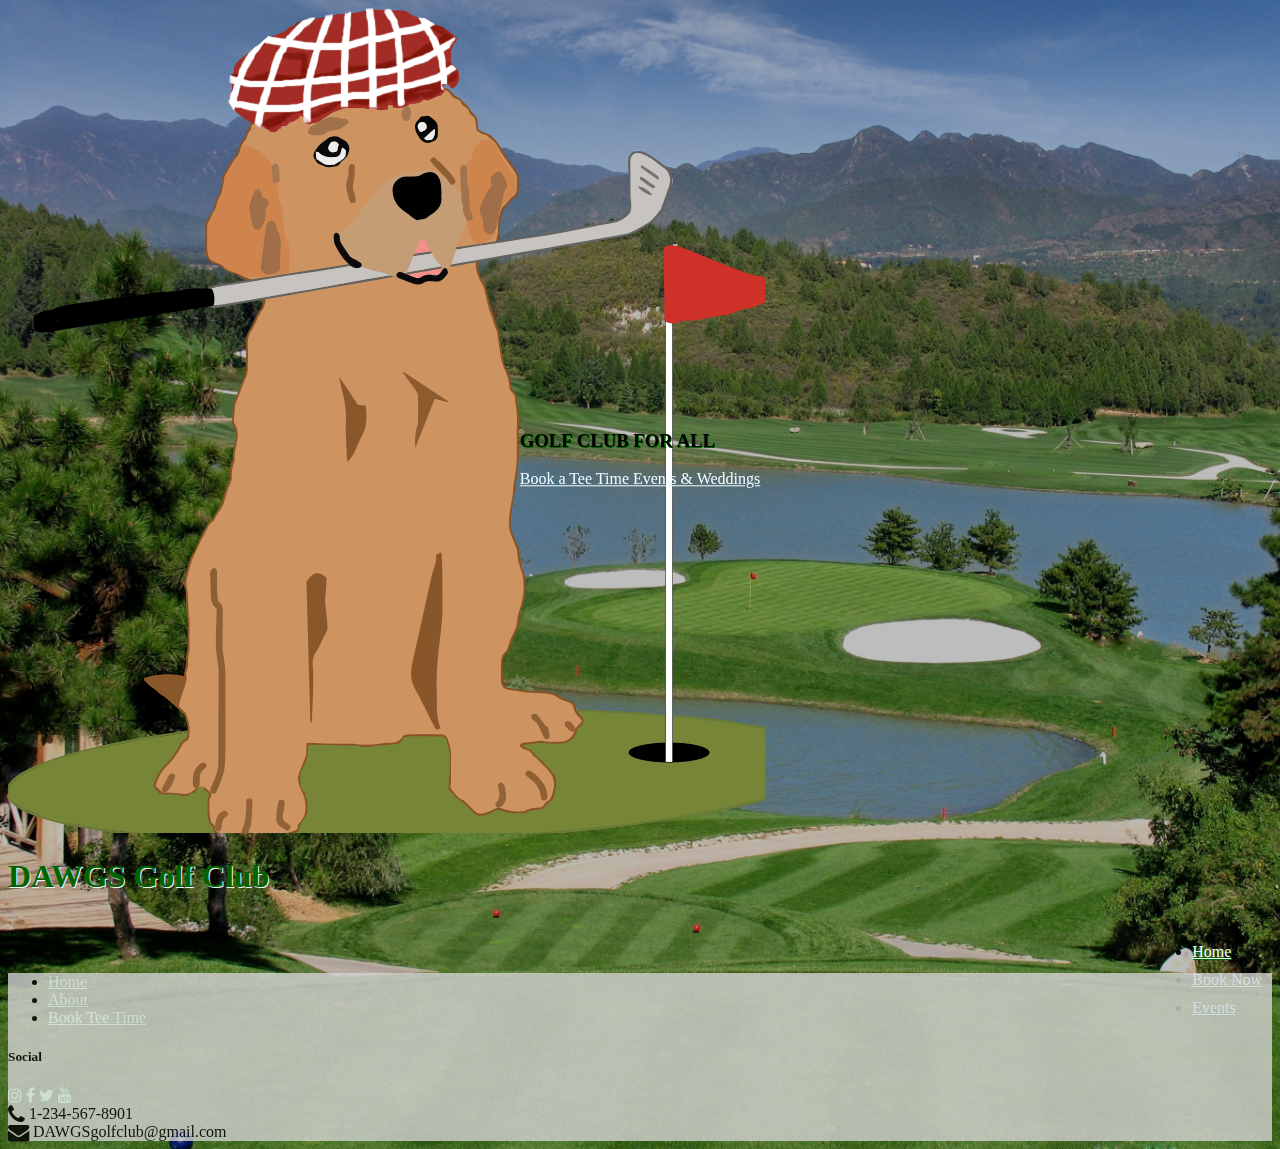
<file: index.html>
<!DOCTYPE html>
<html lang="en">
<head>
    <meta charset="UTF-8">
    <meta http-equiv="X-UA-Compatible" content="IE=edge">
    <meta name="viewport" content="width=device-width, initial-scale=1.0">
    <title>DAWGS Golf Course</title>

    <link rel="stylesheet" href="https://cdn.jsdelivr.net/npm/bootstrap@4.5.3/dist/css/bootstrap.min.css" integrity="sha384-TX8t27EcRE3e/ihU7zmQxVncDAy5uIKz4rEkgIXeMed4M0jlfIDPvg6uqKI2xXr2" crossorigin="anonymous">
    <link rel="stylesheet" href="css/styles.css">
    <link rel="stylesheet" href="https://cdnjs.cloudflare.com/ajax/libs/font-awesome/4.7.0/css/font-awesome.min.css">
    <link href='https://fonts.googleapis.com/css?family=Allan' rel='stylesheet'>
    
</head>
<body id="bodyFull">
<div id="page-container">
<div id="content-wrap">
    <header>
        <div class="container">
            <div class="row row-content align-items-center">
                <div class="col-sm-1 align-items-center justify-content-end mt-3 ml-5">
                    <img src="images/logo.png" class="img-fluid d-none d-sm-block">
                </div>
                <div class="col align-self-center justify-content-end">
                    <h1 class="mt-3 ml-7 text-right">DAWGS Golf Club</h1>
                </div>
                <div class="col-sm-4">
                    <ul class="list-unstyled list-group list-group-horizontal" id="topNav">
                        <li class="flex-fill" id="listMargin"><a href='index.html' class="text-light">Home</a></li>
                        <li class="flex-fill" id="listMargin"><a href='books.html' class="text-light">Book Now</a></li>
                        <li class="flex-fill" id="listMargin"><a href='events.html' class="text-light">Events</a></li>
                    </ul>
                </div>
            </div>
        </div> 
    </header>
        <div class="container align-items-center" id="centered">
            <div class="row row-content text-center">
                <div class="col mb-3">
                    <h3 class="text-light">GOLF CLUB FOR ALL</h5>
                </div>

            </div>
            <div class="row row-content text-center">
                <div class="col flex-nowrap">
                    <a role="button" class="btn btn-dark btn-lg mx-5 mb-5" href="books.html">
                        Book a Tee Time 
                    </a>
                    <a role="button" class="btn btn-dark btn-lg mx-5 mb-5" href="events.html">
                        Events & Weddings 
                    </a>
                </div>
            </div>
        </div>
</div>
    <footer class="page-footer font-small dark-blue-text fixed-bottom" id="footerBack">
        <div class="container-fluid text-center">
            <div class="row row-content align-items-center">
                <div class="col">
                    <ul class="list-unstyled">
                        <li><a href="index.html">Home</a></li>
                        <li><a href="aboutus.html">About</a></li>
                        <li><a href="#">Book Tee Time</a></li>
                    </ul>
                </div>
                <div class="col">
                    <h5>Social</h5>
                    <a class="btn btn-social-icon btn-instagram" href="http://instagram.com/"><i class="fa fa-instagram"></i></a>
                    <a class="btn btn-social-icon btn-facebook" href="http://facebook.com/"><i class="fa fa-facebook"></i></a>
                    <a class="btn btn-social-icon btn-twitter" href="http://twitter.com/"><i class="fa fa-twitter"></i></a>
                    <a class="btn btn-social-icon btn-google" href="http://youtube.com/"><i class="fa fa-youtube"></i></a>
                </div>
                <div class="col">
                    <i class="fa fa-phone fa-lg text-primary"></i> 1-234-567-8901<br />
                    <i class="fa fa-envelope fa-lg text-primary"></i> DAWGSgolfclub@gmail.com
                </div>

            </div>
        </div>
    </footer>
</div>
<script src="https://code.jquery.com/jquery-3.5.1.slim.min.js" integrity="sha384-DfXdz2htPH0lsSSs5nCTpuj/zy4C+OGpamoFVy38MVBnE+IbbVYUew+OrCXaRkfj" crossorigin="anonymous"></script>
<script src="https://cdn.jsdelivr.net/npm/bootstrap@4.5.3/dist/js/bootstrap.bundle.min.js" integrity="sha384-ho+j7jyWK8fNQe+A12Hb8AhRq26LrZ/JpcUGGOn+Y7RsweNrtN/tE3MoK7ZeZDyx" crossorigin="anonymous"></script>
</body>
</html>
</file>
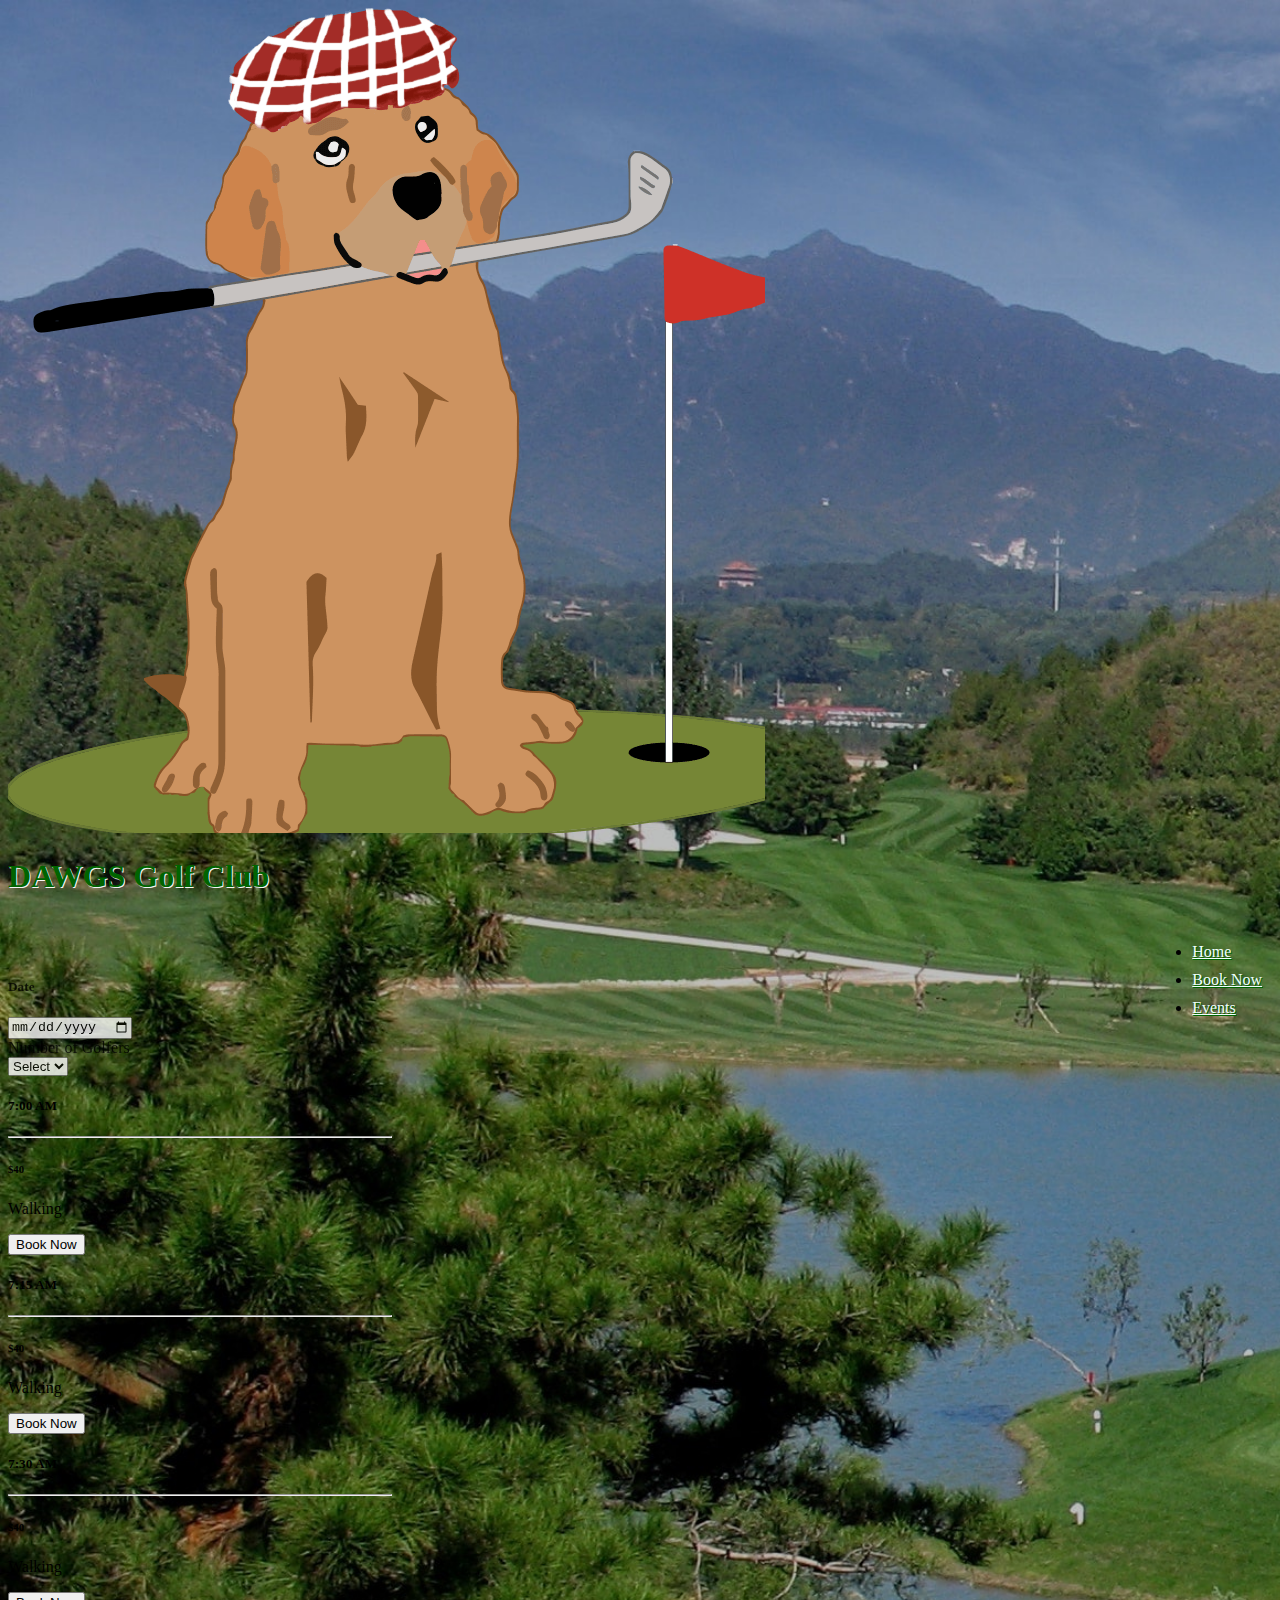
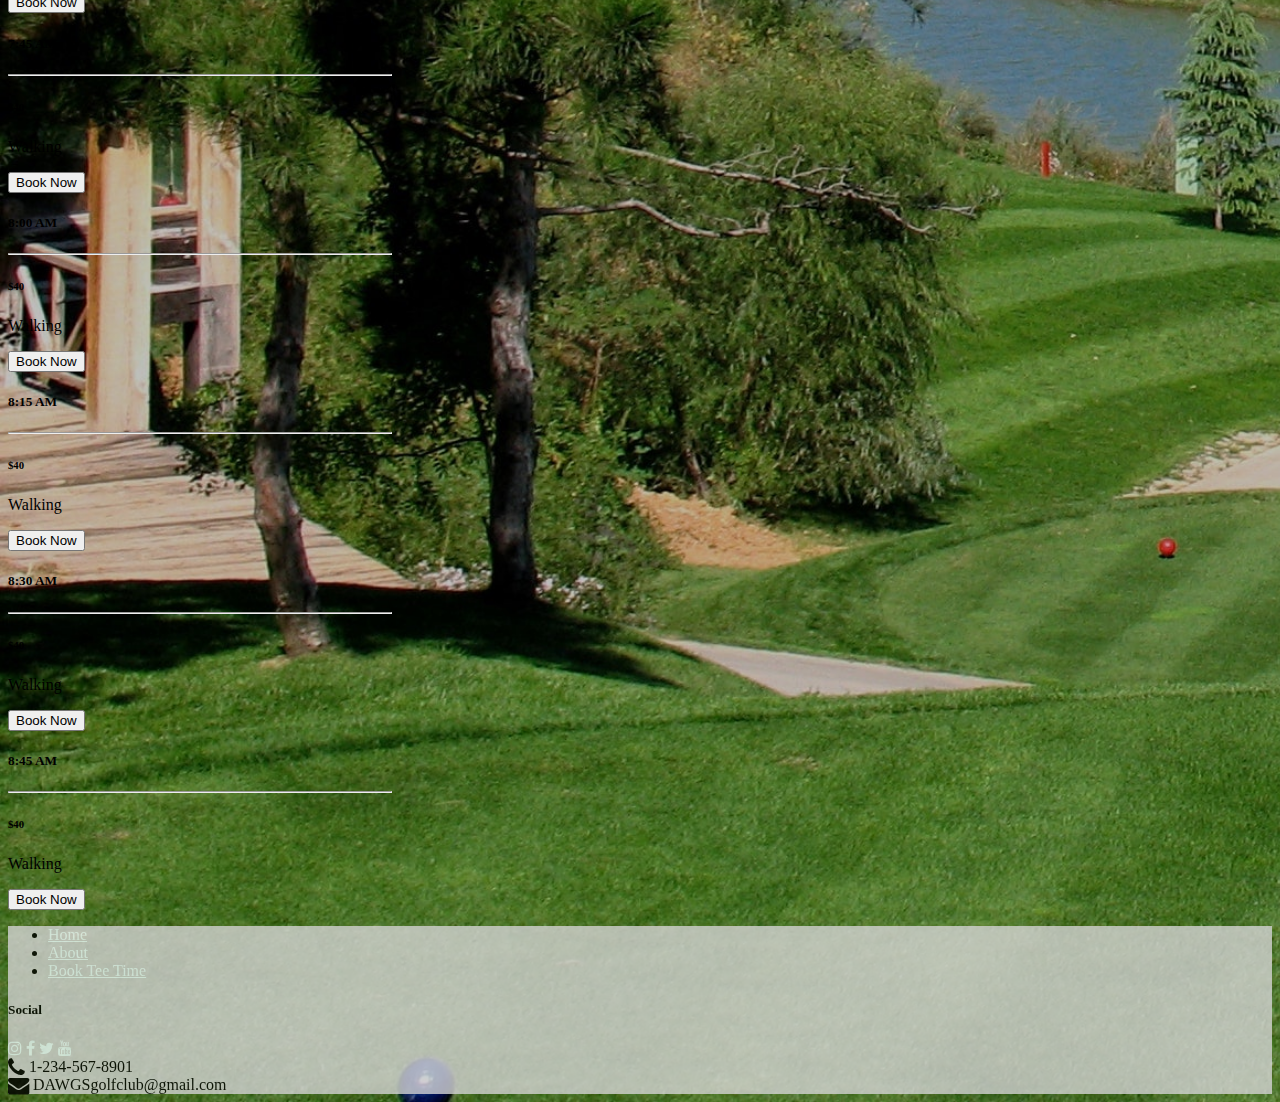
<file: book.html>
<!DOCTYPE html>
<html lang="en">
<head>
    <meta charset="UTF-8">
    <meta http-equiv="X-UA-Compatible" content="IE=edge">
    <meta name="viewport" content="width=device-width, initial-scale=1.0">
    <title>Book a Tee Time</title>

    <link rel="stylesheet" href="https://cdn.jsdelivr.net/npm/bootstrap@4.5.3/dist/css/bootstrap.min.css" integrity="sha384-TX8t27EcRE3e/ihU7zmQxVncDAy5uIKz4rEkgIXeMed4M0jlfIDPvg6uqKI2xXr2" crossorigin="anonymous">
    <link rel="stylesheet" href="css/styles.css">
    <link rel="stylesheet" href="https://cdnjs.cloudflare.com/ajax/libs/font-awesome/4.7.0/css/font-awesome.min.css">
    <link href='https://fonts.googleapis.com/css?family=Allan' rel='stylesheet'>
    
</head>
<body id="bodyFull">
<div id="page-container">
    <div id="content-wrap">
        <header>
            <div class="container">
                <div class="row row-content align-items-center">
                    <div class="col-sm-1 align-items-center justify-content-end mt-3 ml-5">
                        <a href="index.html">
                        <img src="images/logo.png" class="img-fluid d-none d-sm-block">
                        </a>
                    </div>
                    <div class="col align-self-center justify-content-end">
                        <h1 class="mt-3 ml-7 text-right">DAWGS Golf Club</h1>
                    </div>
                    <div class="col-sm-4">
                        <ul class="list-unstyled list-group list-group-horizontal" id="topNav">
                            <li class="flex-fill" id="listMargin"><a href='index.html' class="text-light">Home</a></li>
                            <li class="flex-fill" id="listMargin"><a href='book.html' class="text-light">Book Now</a></li>
                            <li class="flex-fill" id="listMargin"><a href='events.html' class="text-light">Events</a></li>
                        </ul>
                    </div>
                </div>
            </div> 
        </header>
    </div>
        <div class="container">
            <div class="row justify-content-start">
                <div class="col-3 mr-5" >
                    <div class="card float-left" style="width: 18rem;" id="leftCard">
                        <div class="card-body" id="cardBody">
                            <h5 class="card-title">Date</h5>
                            <input type="date" name="date" id="date" class="placeholder">
                            <div class="row form-group">
                                <div class="col col-form-label">
                                    Number of Golfers
                                </div>
                                <select class="form-control" name="numGolfers" id="numGolfers">
                                    <option>Select</option>
                                    <option>1</option>
                                    <option>2</option>
                                    <option>3</option>
                                    <option>4</option>
                                </select>
                            </div>
                        </div>
                    </div>
                </div>
                <div class="col ml-2">
                    <div class="card-deck" style="width: 24rem;">
                        <div class="card text-center">
                            <h5 class="card-title">7:00 AM</h5>
                            <hr>
                            <h6>$40</h6>
                            <p>Walking</p>
                            <button class="btn btn-success" type="submit">Book Now</button>
                        </div>
                        <div class="card text-center">
                            <h5 class="card-title">7:15 AM</h5>
                            <hr>
                            <h6>$40</h6>
                            <p>Walking</p>
                            <button class="btn btn-success" type="submit">Book Now</button>
                        </div>
                        <div class="card text-center">
                            <h5 class="card-title">7:30 AM</h5>
                            <hr>
                            <h6>$40</h6>
                            <p>Walking</p>
                            <button class="btn btn-success" type="submit">Book Now</button>
                        </div>
                        <div class="card text-center">
                            <h5 class="card-title">7:45 AM</h5>
                            <hr>
                            <h6>$40</h6>
                            <p>Walking</p>
                            <button class="btn btn-success" type="submit">Book Now</button>
                        </div>
                    </div>
            </div>
            <div class="row">
                <div class="col-sm-offset-3">
                    <div class="card-deck" style="width: 24rem;">
                        <div class="card text-center">
                            <h5 class="card-title">8:00 AM</h5>
                            <hr>
                            <h6>$40</h6>
                            <p>Walking</p>
                            <button class="btn btn-success" type="submit">Book Now</button>
                        </div>
                        <div class="card text-center">
                            <h5 class="card-title">8:15 AM</h5>
                            <hr>
                            <h6>$40</h6>
                            <p>Walking</p>
                            <button class="btn btn-success" type="submit">Book Now</button>
                        </div>
                        <div class="card text-center">
                            <h5 class="card-title">8:30 AM</h5>
                            <hr>
                            <h6>$40</h6>
                            <p>Walking</p>
                            <button class="btn btn-success" type="submit">Book Now</button>
                        </div>
                        <div class="card text-center">
                            <h5 class="card-title">8:45 AM</h5>
                            <hr>
                            <h6>$40</h6>
                            <p>Walking</p>
                            <button class="btn btn-success" type="submit">Book Now</button>
                        </div>
                    </div>
            </div>
        </div>

    <footer class="page-footer font-small dark-blue-text" id="footerBack">
        <div class="container-fluid text-center">
            <div class="row row-content align-items-center">
                <div class="col">
                    <ul class="list-unstyled">
                        <li><a href="index.html">Home</a></li>
                        <li><a href="aboutus.html">About</a></li>
                        <li><a href="book.html">Book Tee Time</a></li>
                    </ul>
                </div>
                <div class="col">
                    <h5>Social</h5>
                    <a class="btn btn-social-icon btn-instagram" href="http://instagram.com/"><i class="fa fa-instagram"></i></a>
                    <a class="btn btn-social-icon btn-facebook" href="http://facebook.com/"><i class="fa fa-facebook"></i></a>
                    <a class="btn btn-social-icon btn-twitter" href="http://twitter.com/"><i class="fa fa-twitter"></i></a>
                    <a class="btn btn-social-icon btn-google" href="http://youtube.com/"><i class="fa fa-youtube"></i></a>
                </div>
                <div class="col">
                    <i class="fa fa-phone fa-lg text-primary"></i> 1-234-567-8901<br />
                    <i class="fa fa-envelope fa-lg text-primary"></i> DAWGSgolfclub@gmail.com
                </div>

            </div>
        </div>
    </footer>
</div>


<script src="https://code.jquery.com/jquery-3.5.1.slim.min.js" integrity="sha384-DfXdz2htPH0lsSSs5nCTpuj/zy4C+OGpamoFVy38MVBnE+IbbVYUew+OrCXaRkfj" crossorigin="anonymous"></script>
<script src="https://cdn.jsdelivr.net/npm/bootstrap@4.5.3/dist/js/bootstrap.bundle.min.js" integrity="sha384-ho+j7jyWK8fNQe+A12Hb8AhRq26LrZ/JpcUGGOn+Y7RsweNrtN/tE3MoK7ZeZDyx" crossorigin="anonymous"></script>
</body>
</html>
</file>
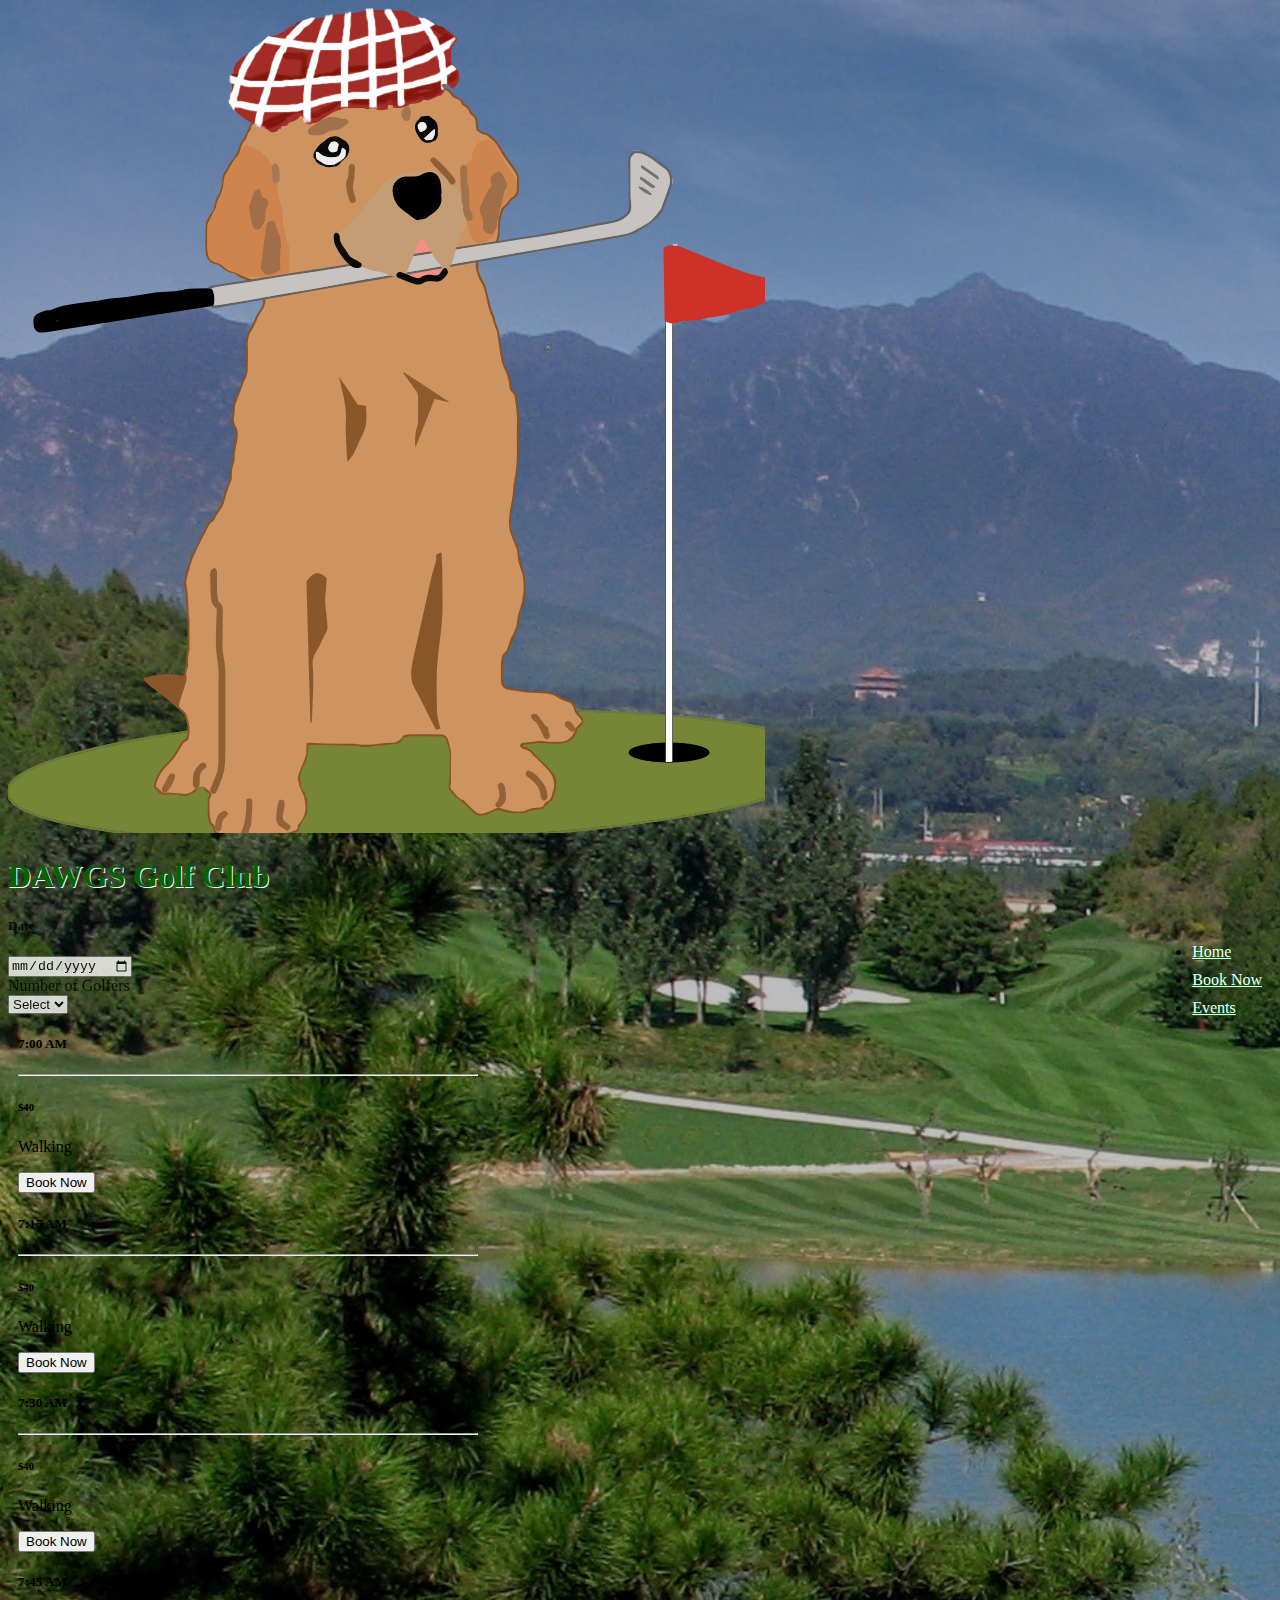
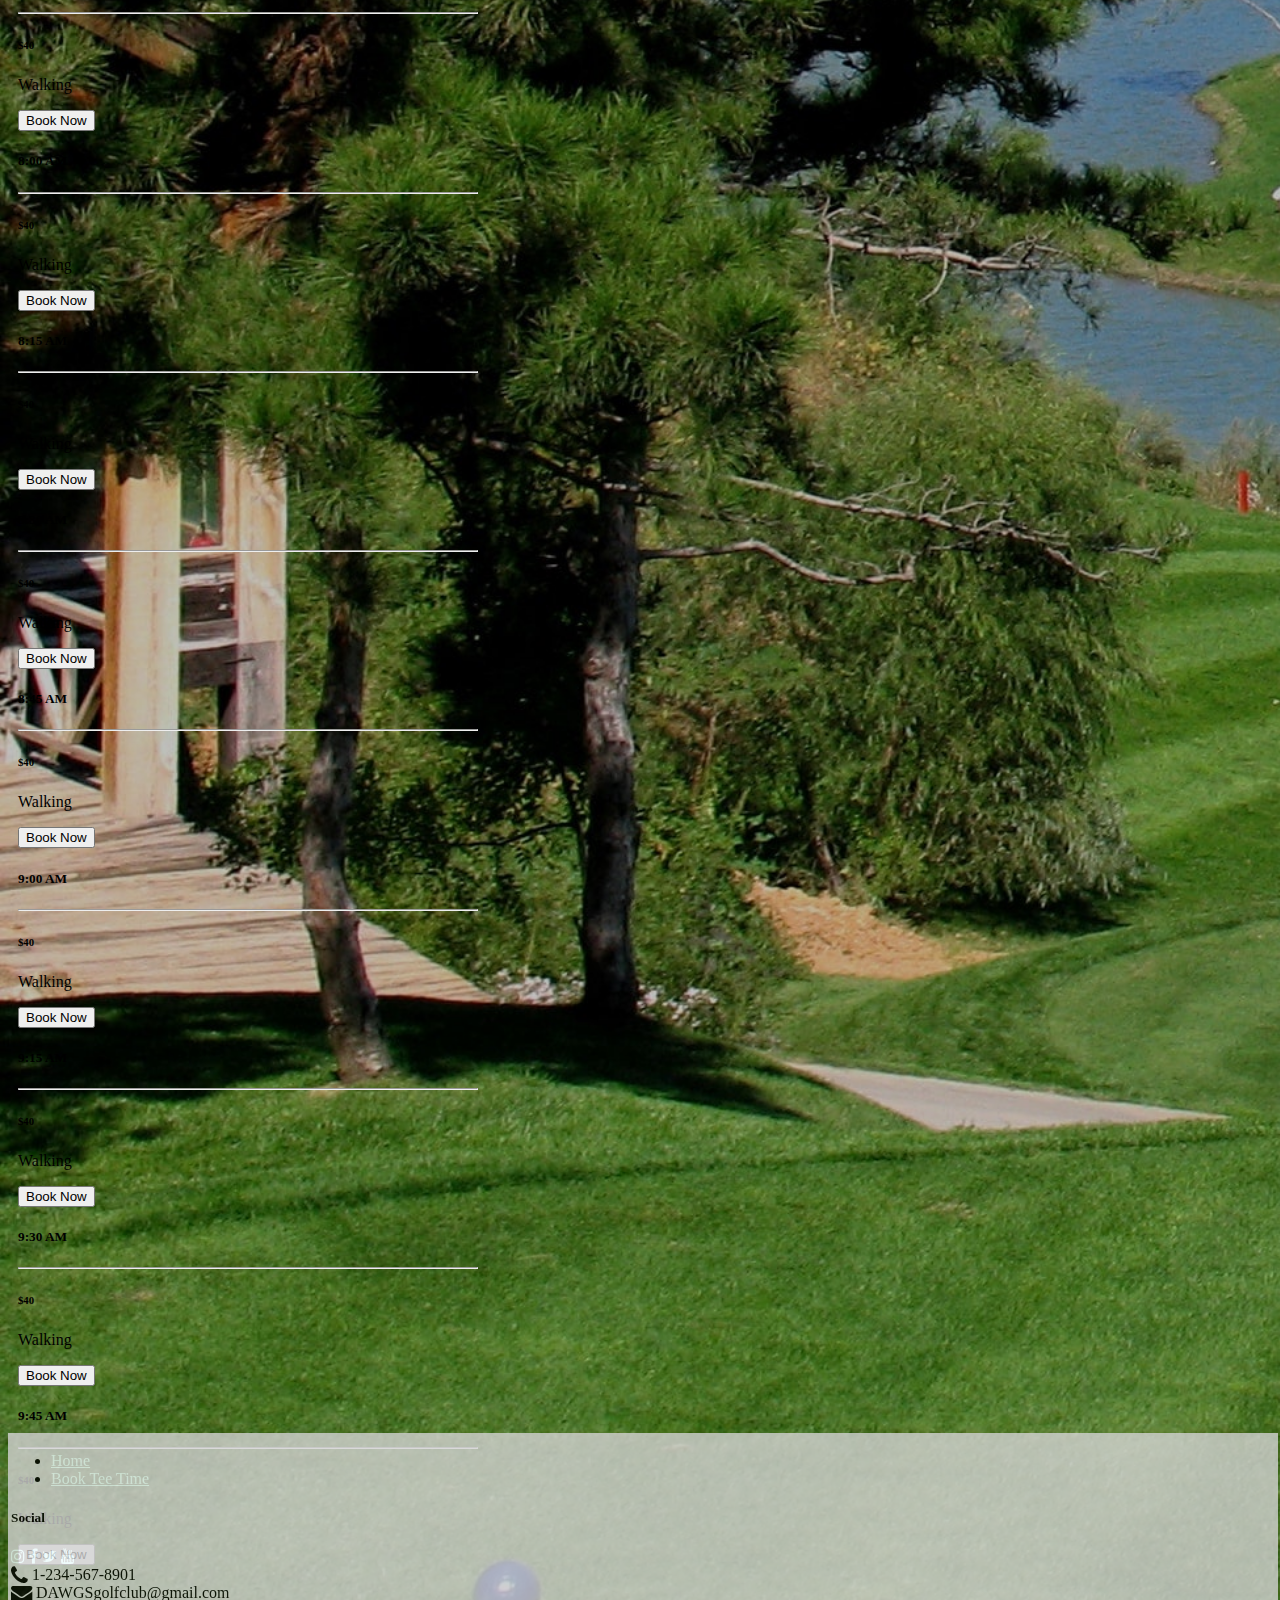
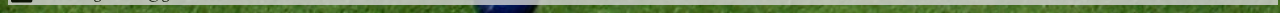
<file: books.html>
<!DOCTYPE html>
<html lang="en">
<head>
    <meta charset="UTF-8">
    <meta http-equiv="X-UA-Compatible" content="IE=edge">
    <meta name="viewport" content="width=device-width, initial-scale=1.0">
    <title>DAWGS Golf Course</title>

    <link rel="stylesheet" href="https://cdn.jsdelivr.net/npm/bootstrap@4.5.3/dist/css/bootstrap.min.css" integrity="sha384-TX8t27EcRE3e/ihU7zmQxVncDAy5uIKz4rEkgIXeMed4M0jlfIDPvg6uqKI2xXr2" crossorigin="anonymous">
    <link rel="stylesheet" href="css/styles.css">
    <link rel="stylesheet" href="https://cdnjs.cloudflare.com/ajax/libs/font-awesome/4.7.0/css/font-awesome.min.css">
    <link href='https://fonts.googleapis.com/css?family=Allan' rel='stylesheet'>
    
</head>
<body id="bodyFull">
<div id="page-container">
<div id="content-wrap">
    <header>
        <div class="container">
            <div class="row row-content align-items-center">
                <div class="col-sm-1 align-items-center justify-content-end mt-3 ml-5">
                    <img src="images/logo.png" class="img-fluid d-none d-sm-block">
                </div>
                <div class="col align-self-center justify-content-end">
                    <h1 class="mt-3 ml-7 text-right">DAWGS Golf Club</h1>
                </div>
                <div class="col-sm-4">
                    <ul class="list-unstyled list-group list-group-horizontal" id="topNav">
                        <li class="flex-fill" id="listMargin"><a href='index.html' class="text-light">Home</a></li>
                        <li class="flex-fill" id="listMargin"><a href='books.html' class="text-light">Book Now</a></li>
                        <li class="flex-fill" id="listMargin"><a href='events.html' class="text-light">Events</a></li>
                    </ul>
                </div>
            </div>
        </div> 
    </header>
    <div class="container-fluid">
        <div class="row mt-3">
            <div class="col-3">
                <div class="card float-left" style="width: 18rem;" id="leftCard">
                    <div class="card-body" id="cardBody">
                        <h5 class="card-title">Date</h5>
                        <input type="date" name="date" id="date" class="placeholder">
                        <div class="row form-group">
                            <div class="col col-form-label">
                                Number of Golfers
                            </div>
                            <select class="form-control" name="numGolfers" id="numGolfers">
                                <option>Select</option>
                                <option>1</option>
                                <option>2</option>
                                <option>3</option>
                                <option>4</option>
                            </select>
                        </div>
                    </div>
                </div>
            </div>

            <div class="col ml-5">
                <div class="card-deck mx-5" style="width: 30rem;">
                    <div class="card text-center" id="cardMargin">
                        <h5 class="card-title">7:00 AM</h5>
                        <hr>
                        <h6>$40</h6>
                        <p>Walking</p>
                        <button class="btn btn-success" type="submit">Book Now</button>
                    </div>
                    <div class="card text-center" id="cardMargin">
                        <h5 class="card-title">7:15 AM</h5>
                        <hr>
                        <h6>$40</h6>
                        <p>Walking</p>
                        <button class="btn btn-success" type="submit">Book Now</button>
                    </div>
                    <div class="card text-center" id="cardMargin">
                        <h5 class="card-title">7:30 AM</h5>
                        <hr>
                        <h6>$40</h6>
                        <p>Walking</p>
                        <button class="btn btn-success" type="submit">Book Now</button>
                    </div>
                    <div class="card text-center" id="cardMargin">
                        <h5 class="card-title">7:45 AM</h5>
                        <hr>
                        <h6>$40</h6>
                        <p>Walking</p>
                        <button class="btn btn-success" type="submit">Book Now</button>
                    </div>
                </div>
            </div>
        </div>
        <div class="row mt-5">
            <div class="col-3">
            </div>
            <div class="col ml-5">
                <div class="card-deck mx-5" style="width: 30rem;">
                    <div class="card text-center" id="cardMargin">
                        <h5 class="card-title">8:00 AM</h5>
                        <hr>
                        <h6>$40</h6>
                        <p>Walking</p>
                        <button class="btn btn-success" type="submit">Book Now</button>
                    </div>
                    <div class="card text-center" id="cardMargin">
                        <h5 class="card-title">8:15 AM</h5>
                        <hr>
                        <h6>$40</h6>
                        <p>Walking</p>
                        <button class="btn btn-success" type="submit">Book Now</button>
                    </div>
                    <div class="card text-center" id="cardMargin">
                        <h5 class="card-title">8:30 AM</h5>
                        <hr>
                        <h6>$40</h6>
                        <p>Walking</p>
                        <button class="btn btn-success" type="submit">Book Now</button>
                    </div>
                    <div class="card text-center" id="cardMargin">
                        <h5 class="card-title">8:45 AM</h5>
                        <hr>
                        <h6>$40</h6>
                        <p>Walking</p>
                        <button class="btn btn-success" type="submit">Book Now</button>
                    </div>
                </div>
            </div>

        </div>
        <div class="row mt-5 mb-5">
            <div class="col-3">
            </div>
            <div class="col-sm ml-5">
                <div class="card-deck mx-5" style="width: 30rem;">
                    <div class="card text-center" id="cardMargin">
                        <h5 class="card-title">9:00 AM</h5>
                        <hr>
                        <h6>$40</h6>
                        <p>Walking</p>
                        <button class="btn btn-success" type="submit">Book Now</button>
                    </div>
                    <div class="card text-center" id="cardMargin">
                        <h5 class="card-title">9:15 AM</h5>
                        <hr>
                        <h6>$40</h6>
                        <p>Walking</p>
                        <button class="btn btn-success" type="submit">Book Now</button>
                    </div>
                    <div class="card text-center" id="cardMargin">
                        <h5 class="card-title">9:30 AM</h5>
                        <hr>
                        <h6>$40</h6>
                        <p>Walking</p>
                        <button class="btn btn-success" type="submit">Book Now</button>
                    </div>
                    <div class="card text-center" id="cardMargin">
                        <h5 class="card-title">9:45 AM</h5>
                        <hr>
                        <h6>$40</h6>
                        <p>Walking</p>
                        <button class="btn btn-success" type="submit">Book Now</button>
                    </div>
                </div>
            </div>

        </div>
    </div>



    <footer class="page-footer font-small dark-blue-text" id="footerBooks">
        <div class="container-fluid text-center">
            <div class="row row-content align-items-center">
                <div class="col">
                    <ul class="list-unstyled">
                        <li><a href="index.html">Home</a></li>
                        <li><a href="#">Book Tee Time</a></li>
                    </ul>
                </div>
                <div class="col">
                    <h5>Social</h5>
                    <a class="btn btn-social-icon btn-instagram" href="http://instagram.com/"><i class="fa fa-instagram"></i></a>
                    <a class="btn btn-social-icon btn-facebook" href="http://facebook.com/"><i class="fa fa-facebook"></i></a>
                    <a class="btn btn-social-icon btn-twitter" href="http://twitter.com/"><i class="fa fa-twitter"></i></a>
                    <a class="btn btn-social-icon btn-google" href="http://youtube.com/"><i class="fa fa-youtube"></i></a>
                </div>
                <div class="col">
                    <i class="fa fa-phone fa-lg text-primary"></i> 1-234-567-8901<br />
                    <i class="fa fa-envelope fa-lg text-primary"></i> DAWGSgolfclub@gmail.com
                </div>

            </div>
        </div>
    </footer>
</div>
<script src="https://code.jquery.com/jquery-3.5.1.slim.min.js" integrity="sha384-DfXdz2htPH0lsSSs5nCTpuj/zy4C+OGpamoFVy38MVBnE+IbbVYUew+OrCXaRkfj" crossorigin="anonymous"></script>
<script src="https://cdn.jsdelivr.net/npm/bootstrap@4.5.3/dist/js/bootstrap.bundle.min.js" integrity="sha384-ho+j7jyWK8fNQe+A12Hb8AhRq26LrZ/JpcUGGOn+Y7RsweNrtN/tE3MoK7ZeZDyx" crossorigin="anonymous"></script>
</body>
</html>
</file>
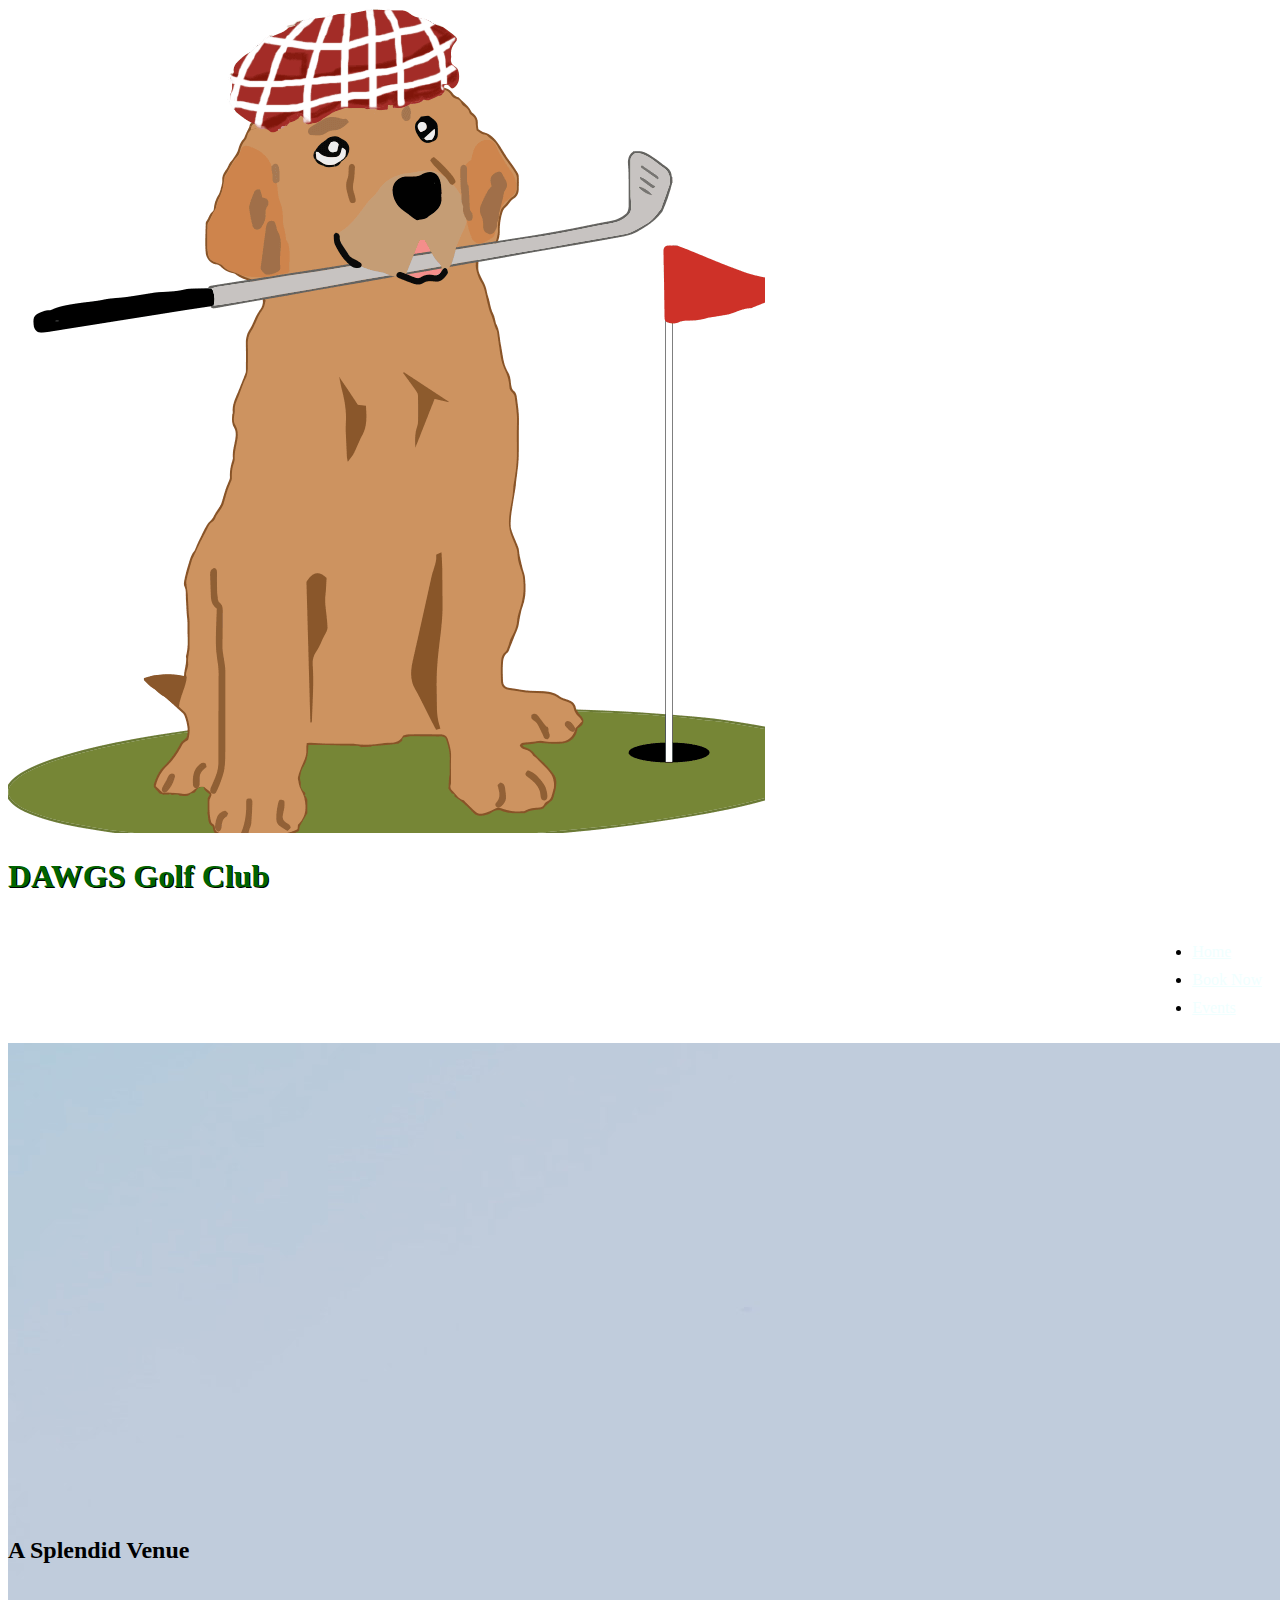
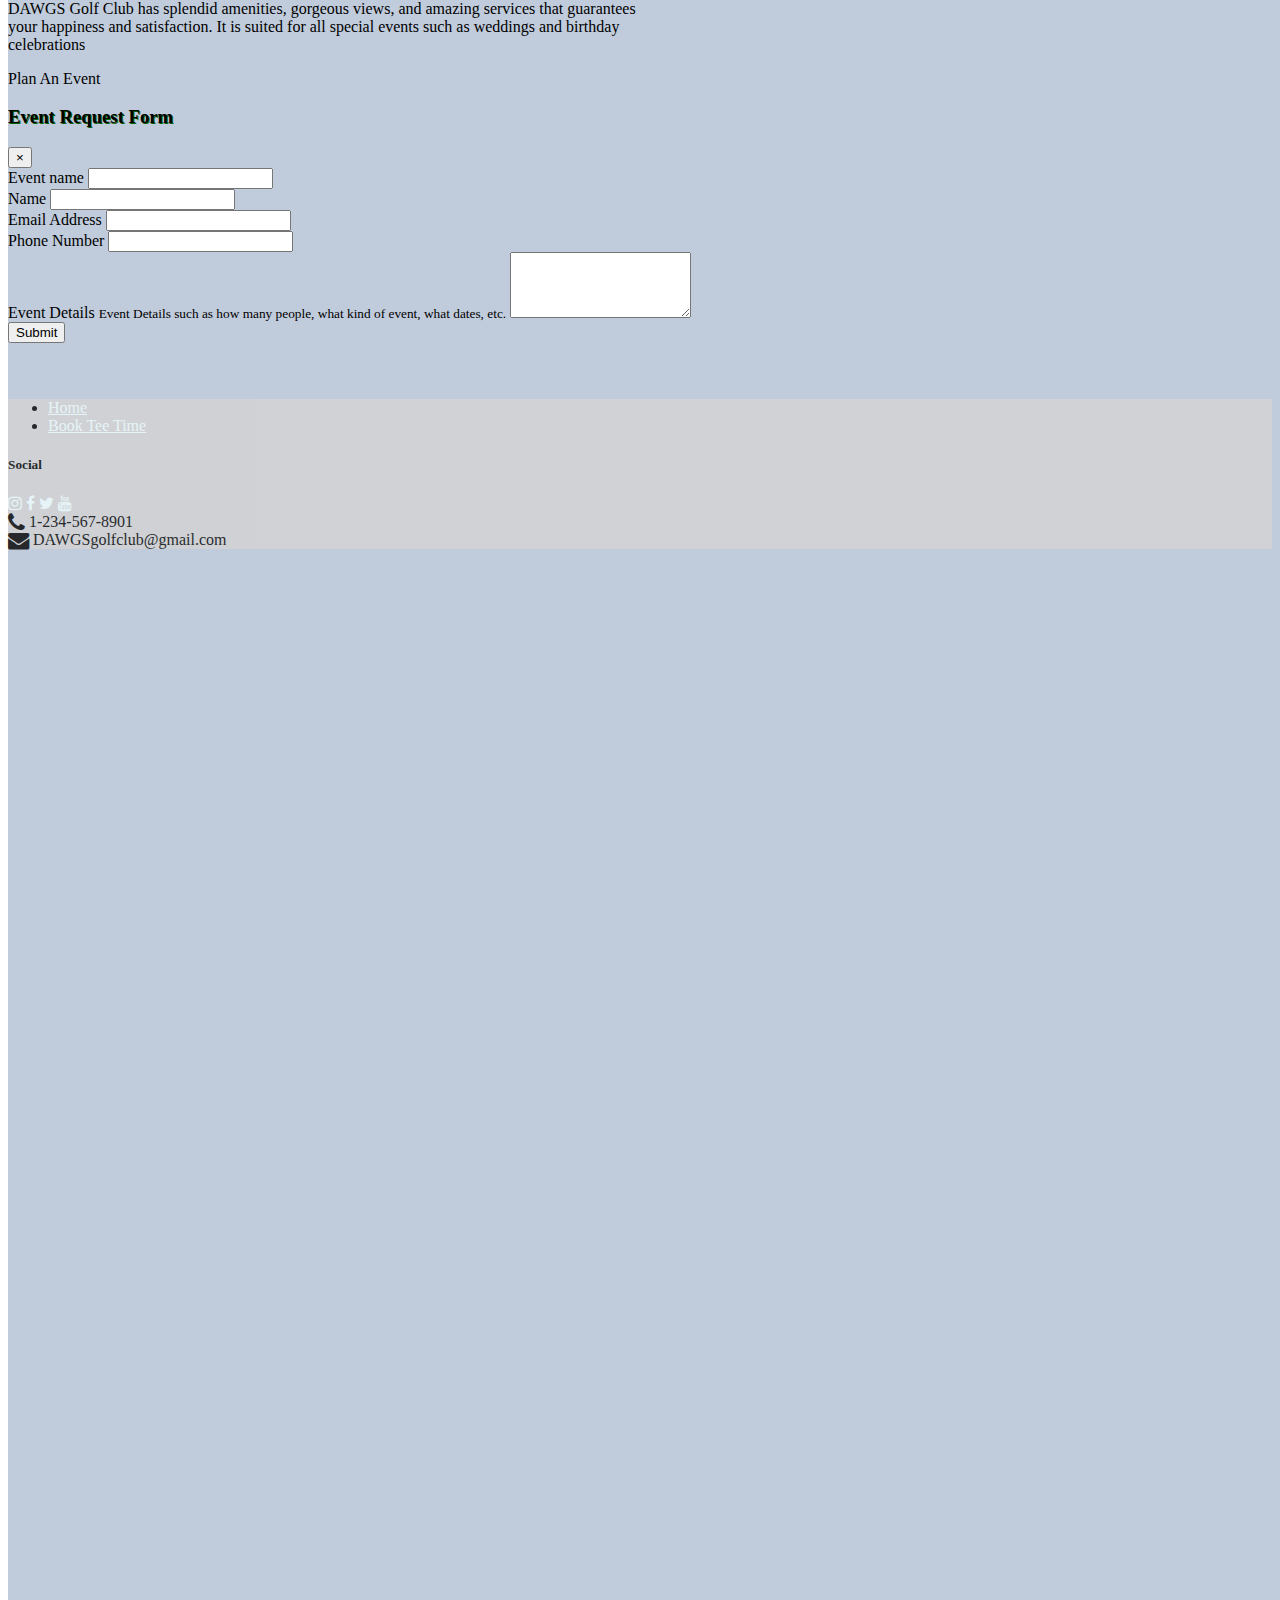
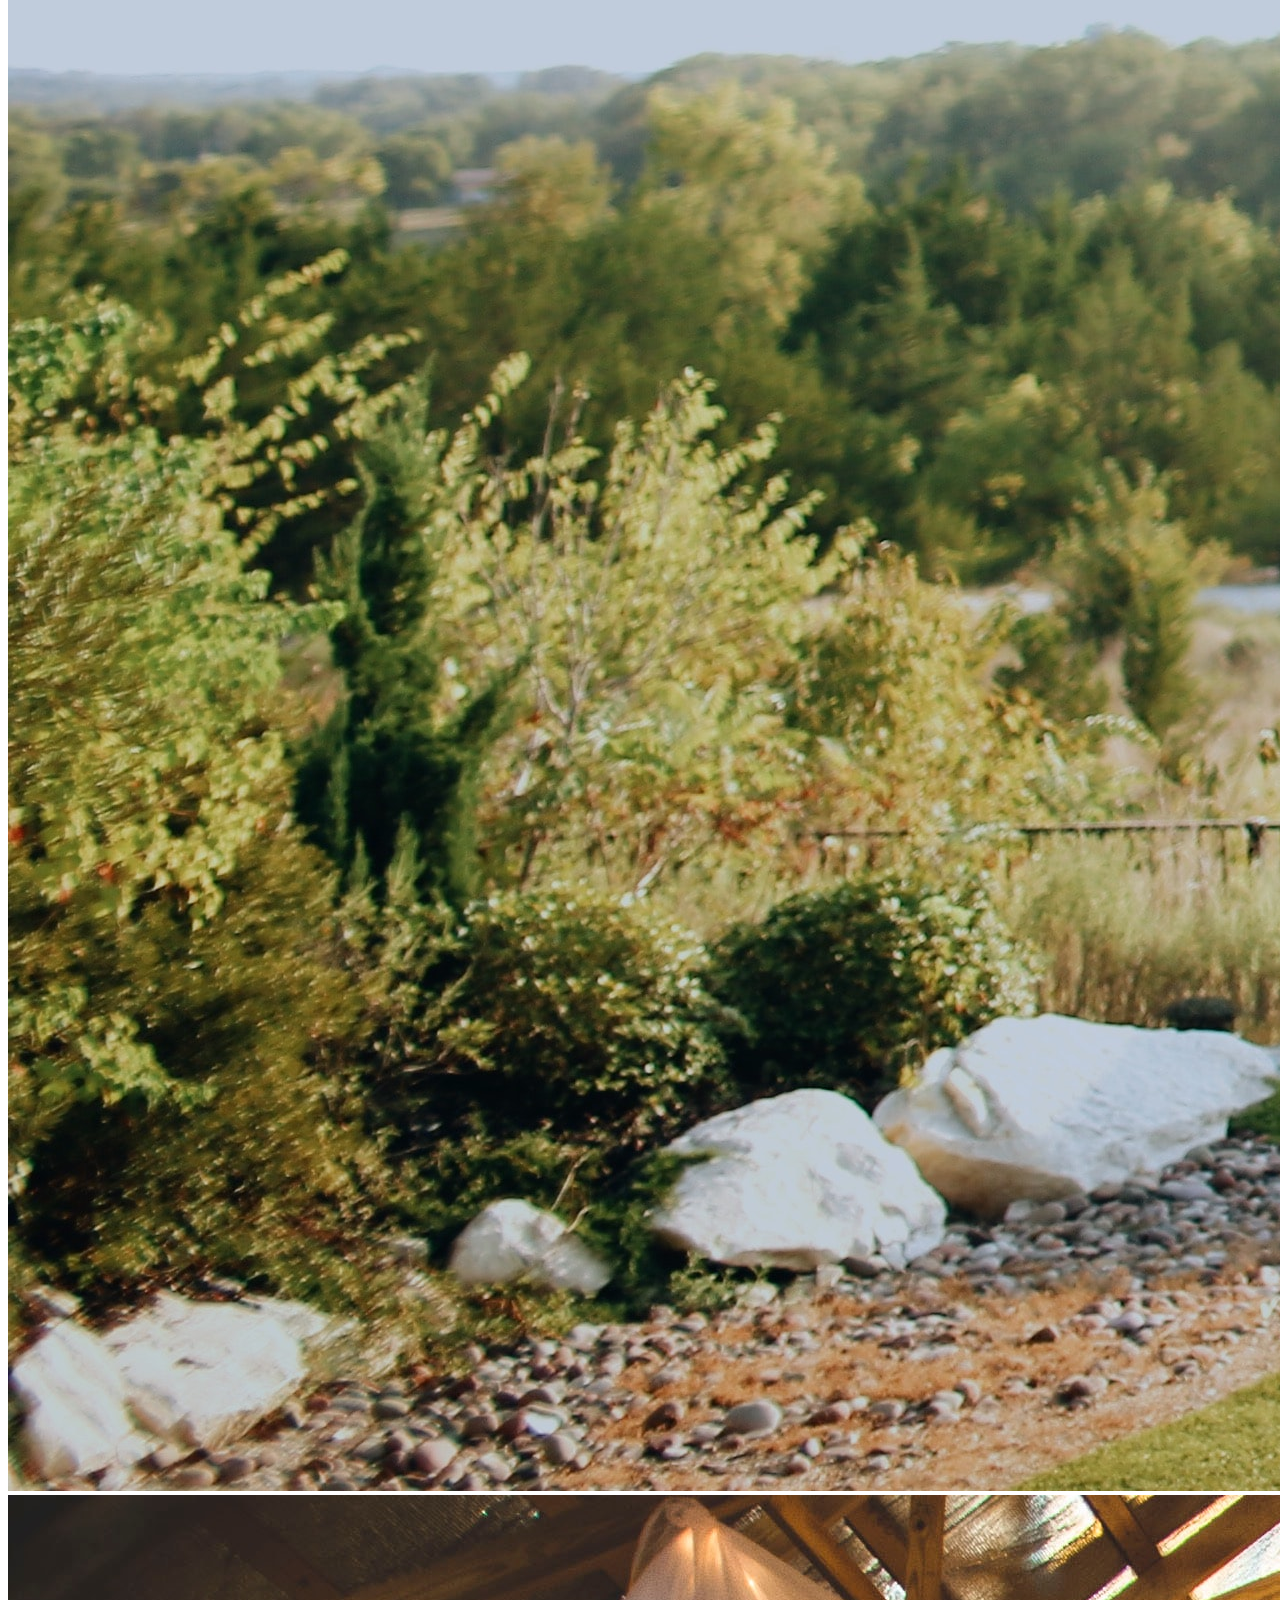
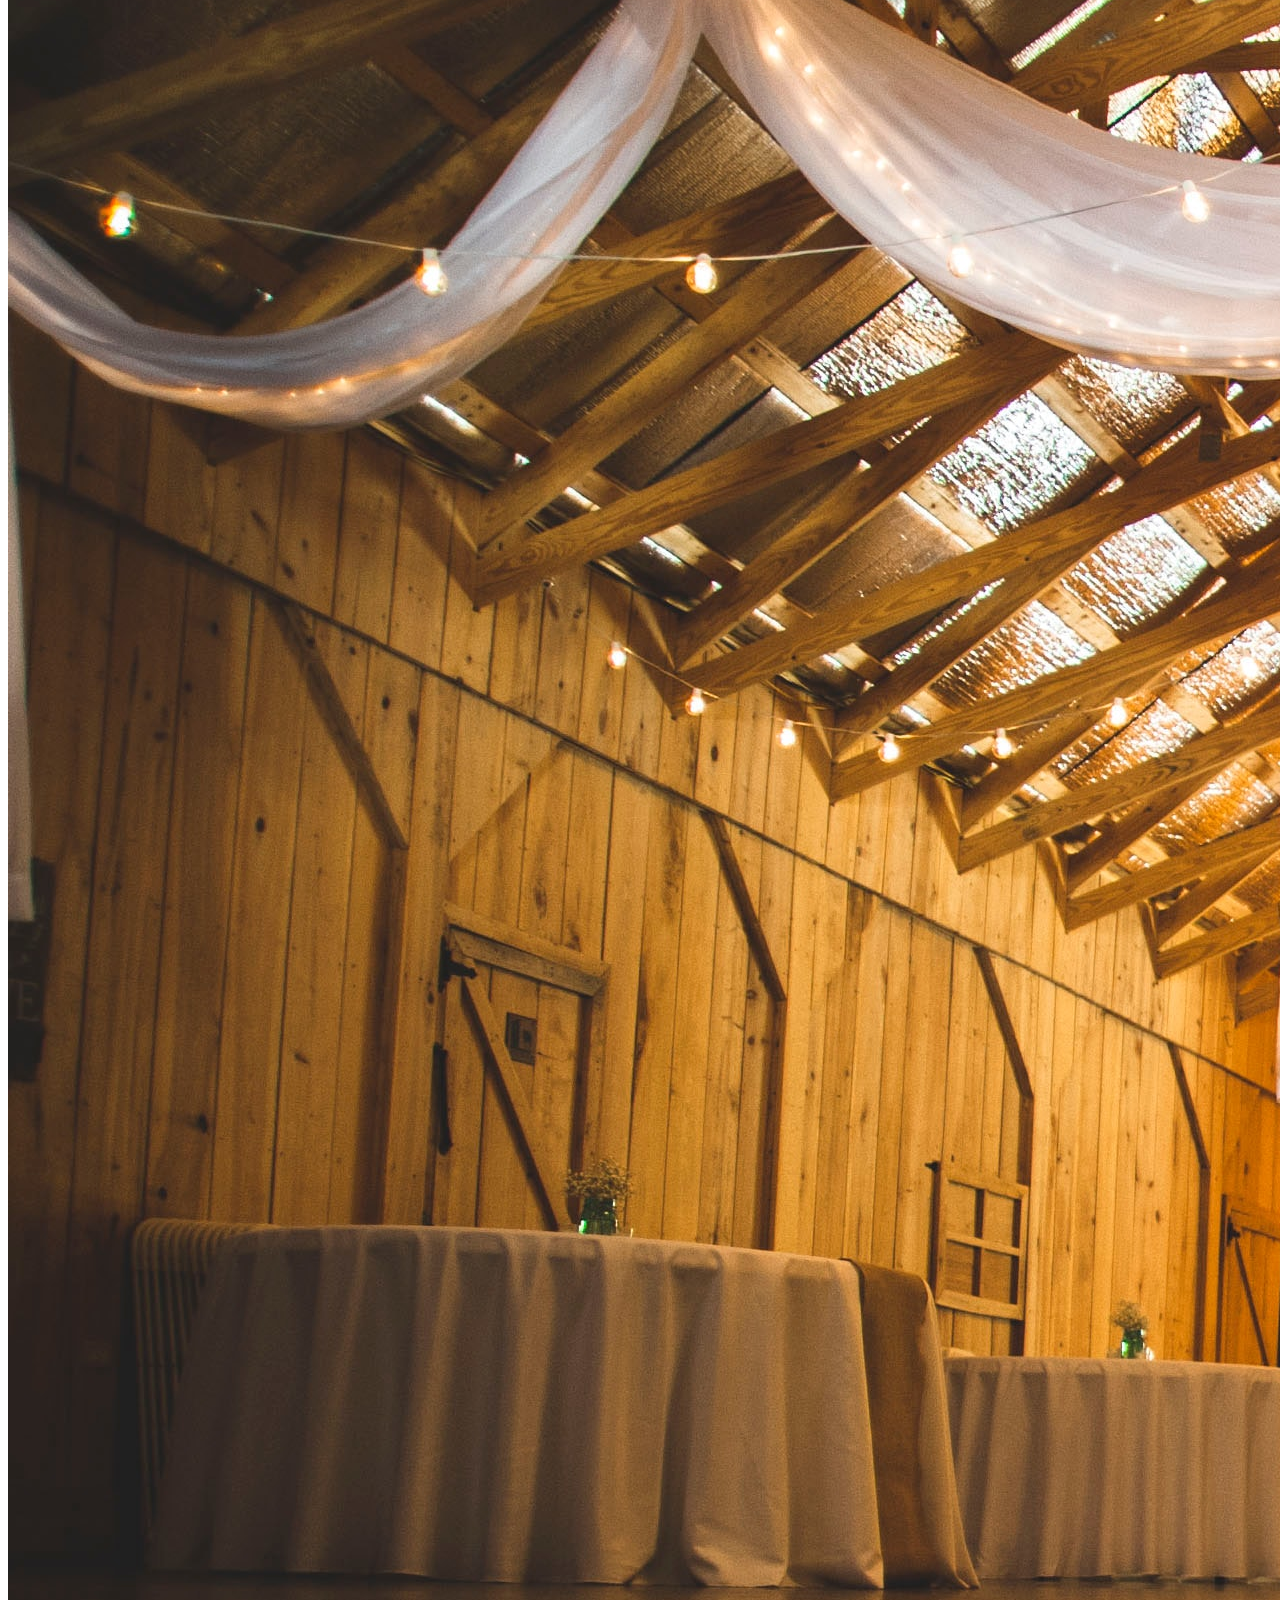
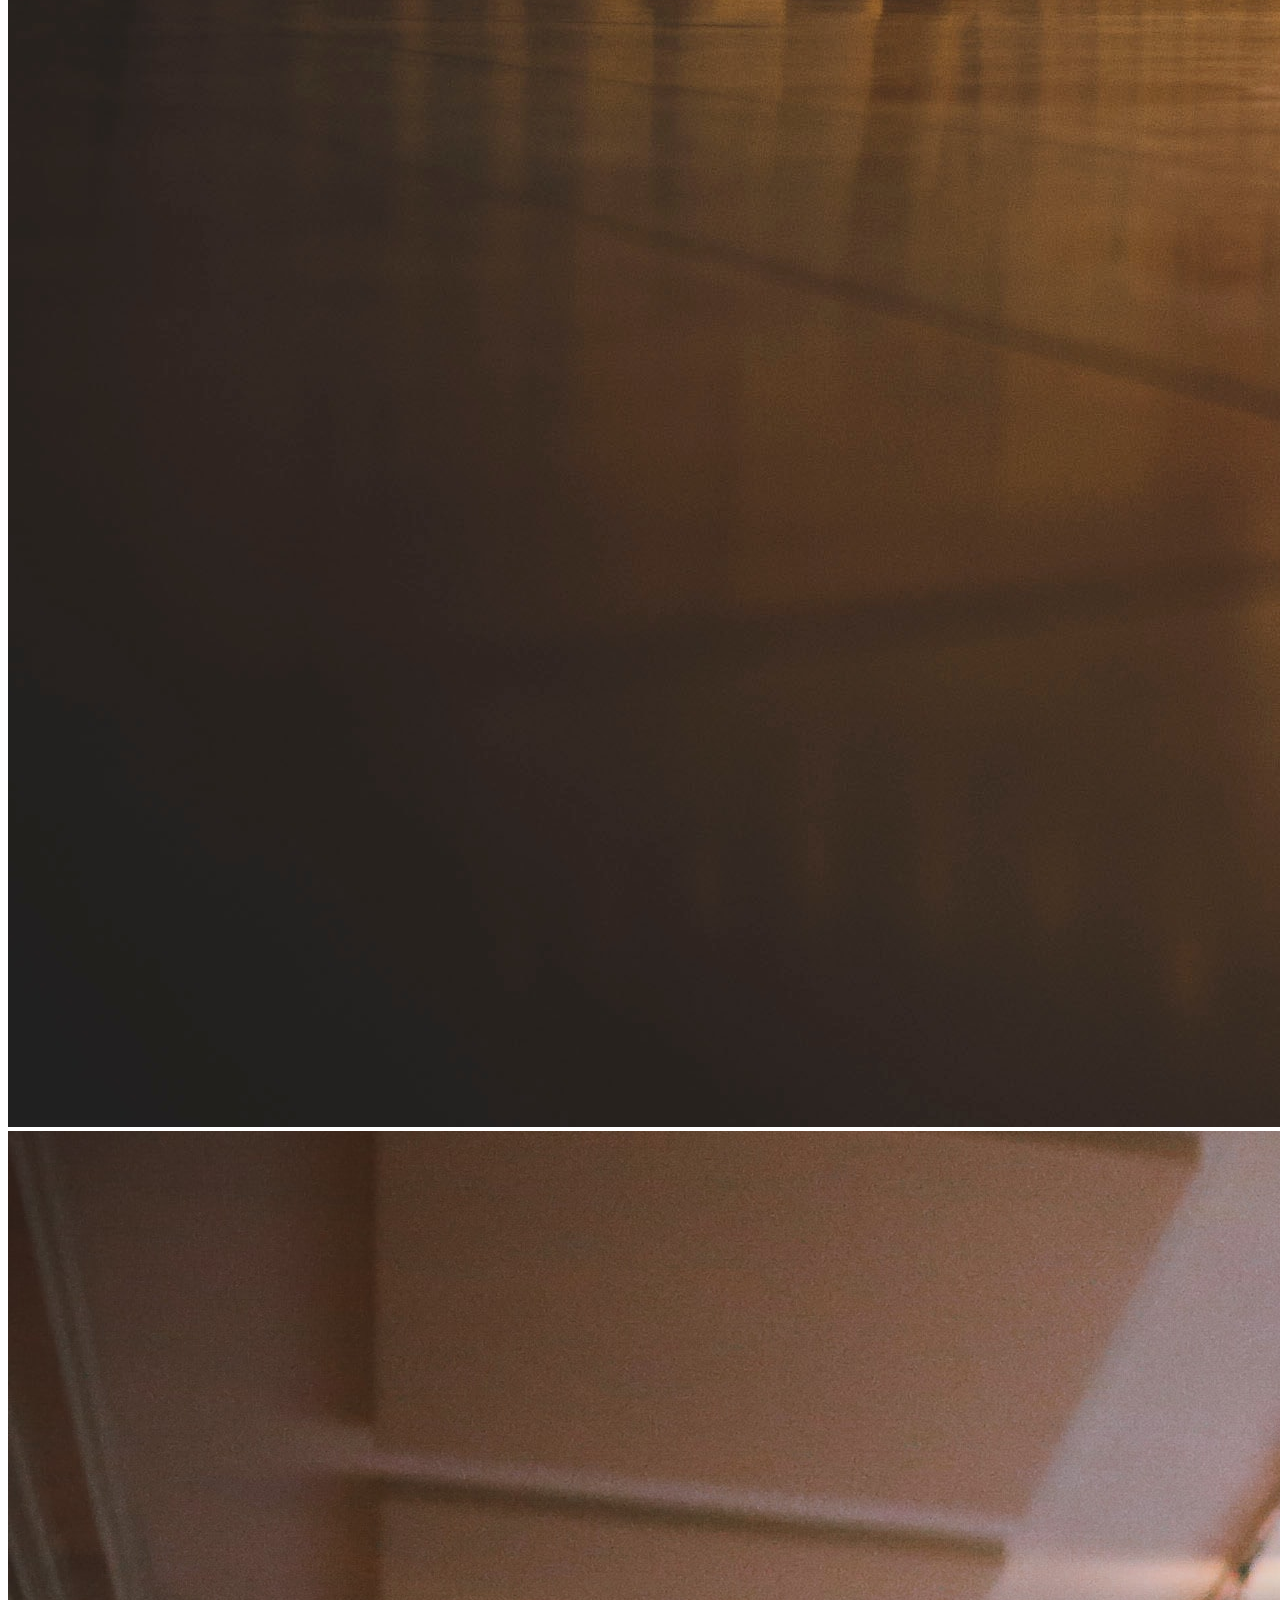
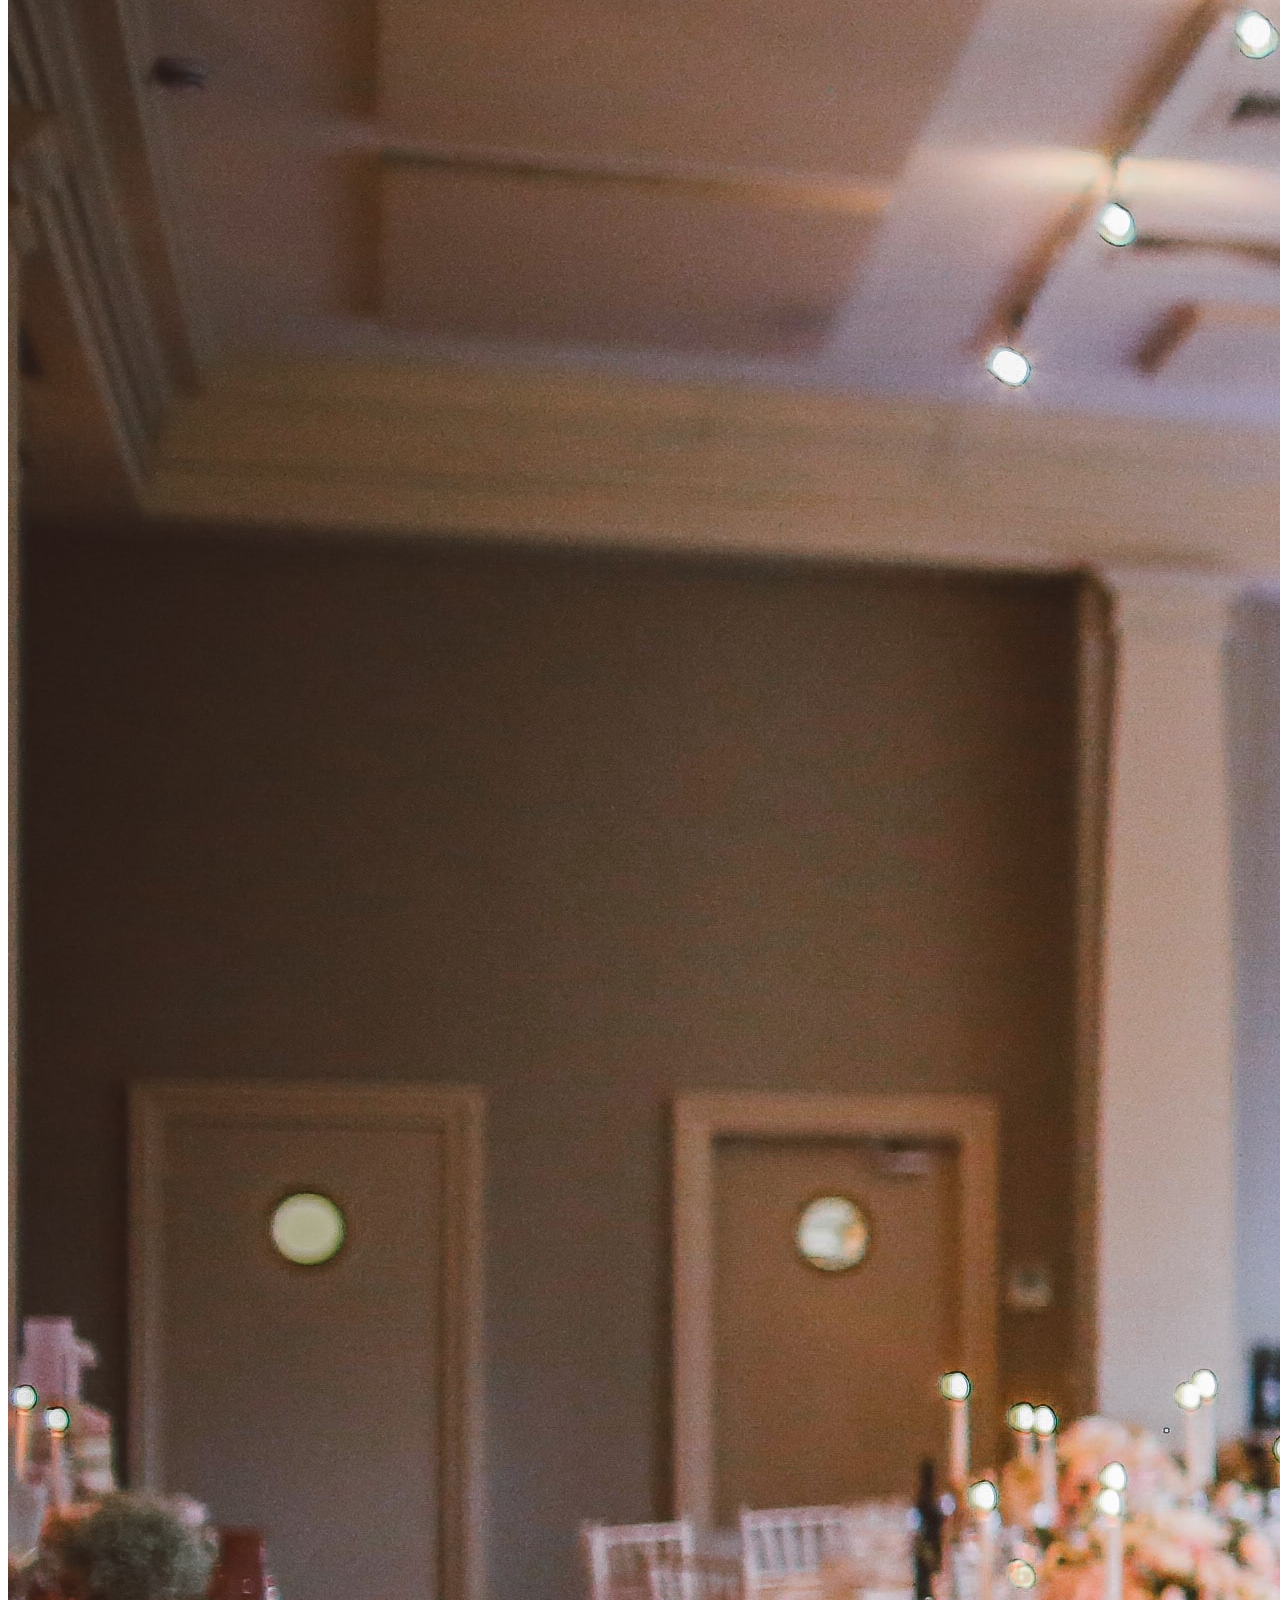
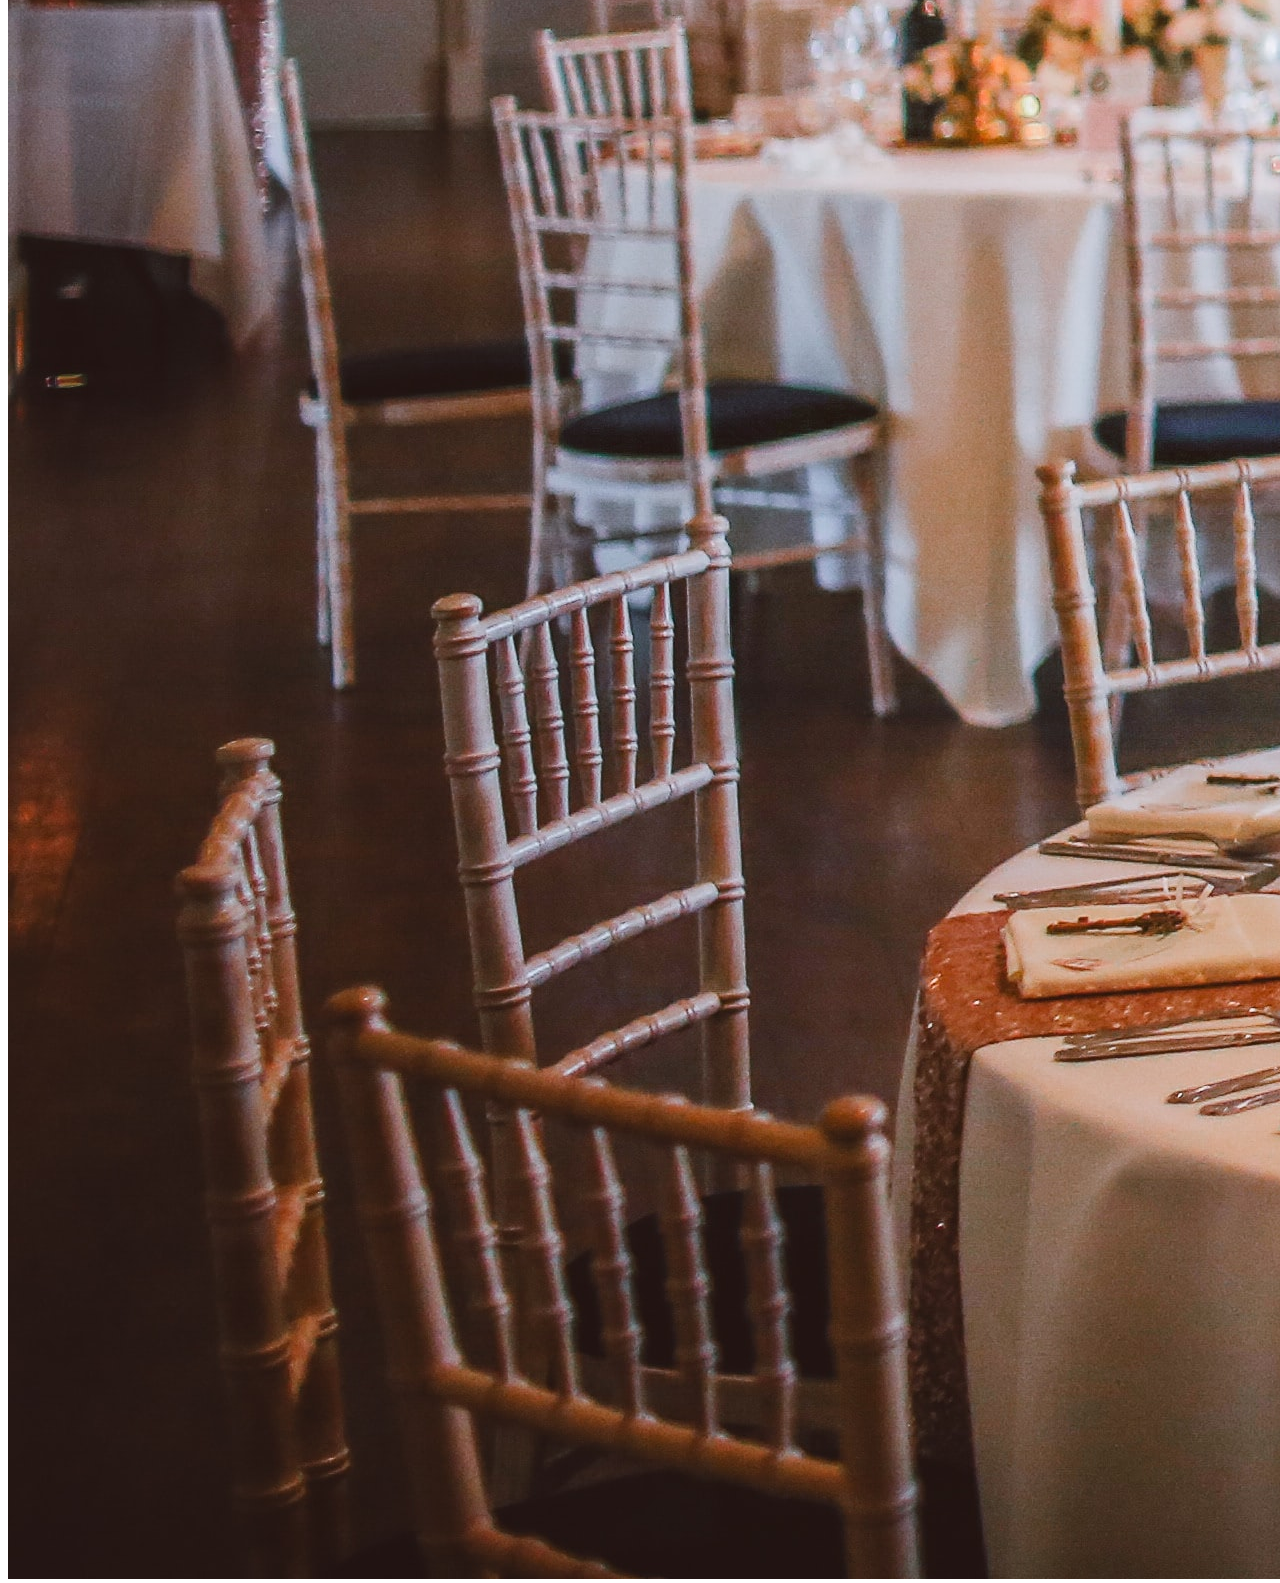
<file: events.html>
<!DOCTYPE html>
<html lang="en">
<head>
    <meta charset="UTF-8">
    <meta http-equiv="X-UA-Compatible" content="IE=edge">
    <meta name="viewport" content="width=device-width, initial-scale=1.0">
    <title>DAWGS Golf Course</title>

    <link rel="stylesheet" href="https://cdn.jsdelivr.net/npm/bootstrap@4.5.3/dist/css/bootstrap.min.css" integrity="sha384-TX8t27EcRE3e/ihU7zmQxVncDAy5uIKz4rEkgIXeMed4M0jlfIDPvg6uqKI2xXr2" crossorigin="anonymous">
    <link rel="stylesheet" href="css/styles.css">
    <link rel="stylesheet" href="https://cdnjs.cloudflare.com/ajax/libs/font-awesome/4.7.0/css/font-awesome.min.css">
    <link href='https://fonts.googleapis.com/css?family=Allan' rel='stylesheet'>
    
</head>
<body id="eventBody">
<div id="page-container">
<div id="content-wrap">
    <header id="eventsHeader">
        <div class="container">
            <div class="row row-content align-items-center">
                <div class="col-sm-1 align-items-center justify-content-end mt-3 ml-5">
                    <a href="index.html">
                    <img src="images/logo.png" class="img-fluid d-none d-sm-block">
                    </a>
                </div>
                <div class="col align-self-center justify-content-end">
                    <h1 class="mt-3 ml-7 text-right" id="eventsTitle">DAWGS Golf Club</h1>
                </div>
                <div class="col-sm-4">
                    <ul class="list-unstyled list-group list-group-horizontal" id="topNavEvents">
                        <li class="flex-fill" id="listMargin"><a href='index.html' class="text-dark">Home</a></li>
                        <li class="flex-fill" id="listMargin"><a href='books.html' class="text-dark">Book Now</a></li>
                        <li class="flex-fill" id="listMargin"><a href='events.html' class="text-dark">Events</a></li>
                    </ul>
                </div>
            </div>
        </div> 
    </header>
    <div class="container-fluid p-0">
        <div class="row row-content">
            <div class="col text-center">
                <div id="homeCarousel" class="carousel slide" data-ride="carousel">
                    <div class="carousel-inner" style="height: 600px;">
                        <div class="carousel-item active">
                            <img class="d-block w-100" src="images/outdoors.jpeg" alt="first slide">
                        </div>
                        <div class="carousel-item">
                            <img class="d-block w-100" src="images/weddings1.jpeg" alt="third slide">
                        </div>
                        <div class="carousel-item">
                            <img class="d-block w-100" src="images/venue.jpeg" alt="fourth slide">
                        </div>
                    </div>
                    <a class="carousel-control-prev" href="#homeCarousel" role="button" data-slide="prev">
                        <span class="carousel-control-prev-icon" aria-hidden="true"></span>
                        <span class="sr-only">Previous</span>
                      </a>
                      <a class="carousel-control-next" href="#homeCarousel" role="button" data-slide="next">
                        <span class="carousel-control-next-icon" aria-hidden="true"></span>
                        <span class="sr-only">Next</span>
                      </a>
                </div>
            </div>
        </div>
        <div class="row row-content">
            <div class="col text-center" id="eventsCol">
                <h2 class="text-success">A Splendid Venue</h2>
                <p id="eventText">DAWGS Golf Club has splendid amenities, gorgeous views, and amazing services that guarantees your happiness and satisfaction. It is suited for all special events such as weddings and birthday celebrations</p>
            </div>
        </div>
        <div class="row">
            <div class="col text-center">
                <a role="button" data-toggle="modal" data-target="#contactModal" class="btn btn-lg btn-success">Plan An Event</a>
                <div class="modal fade" id="contactModal" role="dialog">
                    <div class="modal-dialog modal-lg" role="document">
                        <div class="modal-content">
                            <div class="modal-header">
                                <h3>Event Request Form</h3>
                                <button type="button" class="close" data-close>
                                    <span aria-hidden="true">&times;</span></button>
                            </div>
                            <div class="modal-body">
                                <div class="container-fluid">
                                    <div class="row form-group">
                                        <label for="Event Name">Event name</label>
                                        <input type="text" class="form-control">
                                    </div>
                                    <div class="row form-group">
                                        <label for="Name">Name</label>
                                        <input type="text" class="form-control">
                                    </div>
                                    <div class="row form-group">
                                        <label for="InputEmail">Email Address</label>
                                        <input type="email" class="form-control">
                                    </div>
                                    <div class="row form-group">
                                        <label for="phonenumber">Phone Number</label>
                                        <input type="number" class="form-control">
                                    </div>
                                    <div class="row form-group">
                                        <label for="textArea">Event Details </label>
                                        <small id="detailsHelp" class="form-text text-muted"> Event Details such as how many people, what kind of event, what dates, etc.</small>
                                        <textarea class="form-control" rows="4"></textarea>
                                    </div>
                                    <div class="row">
                                        <button type="button" class="btn btn-primary">Submit</button>
                                    </div>
                                </div>

                            </div>

                        </div>

                    </div>

                </div>
            </div>
        </div>

    </div>

</div>
    <footer class="page-footer font-small dark-blue-text" id="footerBack">
        <div class="container-fluid text-center">
            <div class="row row-content align-items-center">
                <div class="col">
                    <ul class="list-unstyled">
                        <li><a href="index.html">Home</a></li>
                        <li><a href="books.html">Book Tee Time</a></li>
                    </ul>
                </div>
                <div class="col">
                    <h5>Social</h5>
                    <a class="btn btn-social-icon btn-instagram" href="http://instagram.com/"><i class="fa fa-instagram"></i></a>
                    <a class="btn btn-social-icon btn-facebook" href="http://facebook.com/"><i class="fa fa-facebook"></i></a>
                    <a class="btn btn-social-icon btn-twitter" href="http://twitter.com/"><i class="fa fa-twitter"></i></a>
                    <a class="btn btn-social-icon btn-google" href="http://youtube.com/"><i class="fa fa-youtube"></i></a>
                </div>
                <div class="col">
                    <i class="fa fa-phone fa-lg text-primary"></i> 1-234-567-8901<br />
                    <i class="fa fa-envelope fa-lg text-primary"></i> DAWGSgolfclub@gmail.com
                </div>

            </div>
        </div>
    </footer>
</div>
<script src="https://code.jquery.com/jquery-3.5.1.slim.min.js" integrity="sha384-DfXdz2htPH0lsSSs5nCTpuj/zy4C+OGpamoFVy38MVBnE+IbbVYUew+OrCXaRkfj" crossorigin="anonymous"></script>
<script src="https://cdn.jsdelivr.net/npm/bootstrap@4.5.3/dist/js/bootstrap.bundle.min.js" integrity="sha384-ho+j7jyWK8fNQe+A12Hb8AhRq26LrZ/JpcUGGOn+Y7RsweNrtN/tE3MoK7ZeZDyx" crossorigin="anonymous"></script>
</body>
</html>
</file>
<file: css/styles.css>
#bodyFull {
    background-image: url('../images/frontpage.jpg');
    -webkit-background-size: cover;
    -moz-background-size: cover;
    background-size: cover;
    -o-background-size: cover;

}
#page-container {
    position: relative;
    min-height: 100vh;
}

#content-wrap {
    padding-bottom: 2.5rem;
}

.footer {
    position: absolute;
    bottom: 0;
    width: 100%;
    height: 2.5rem;
    background-color: lightgrey;
    opacity: 0.8;
    

}

#footerBack {
    background-color: lightgrey;
    opacity: 0.8;
}
#footerBooks {
    position: absolute;
    bottom: 0;
    width: 100%;
    height: auto;
    background-color: lightgrey;
    opacity: 0.8;
    padding: 3px;
    
}

#navbar-toggler {
    position: absolute;
    margin: 0 auto; 
}

h1 {
    font-family: 'Georgia'; 
    color: darkgreen; 
    text-shadow: 1px 1px whitesmoke;
}

h3 {
    text-shadow: 1px 1px darkgreen;
    font-family: 'Georgia'; 

}

#eventsTitle{
    font-family: 'Georgia'; 
    color: darkgreen; 
    text-shadow: 1px 1px #000000;
}
#centered {
position: fixed;
  top: 50%;
  left: 50%;
  transform: translate(-50%, -50%);
}

#topMenuText {
    color: black;
    font-size: large;
    text-shadow: 1px 1px whitesmoke;
}

#topMenu {
    opacity: 0.5;
}

#leftCard{
    opacity: 0.8;
}
#topNav {
    float: right;
    text-shadow: 1px 1px darkgreen;
}
#topNavEvents {
    float: right;
}

#listMargin {
    margin: 10px;
}
a:link {
    color: azure;
}

.carousel-inner {
    height: fit-content;
}
    
#eventText {
    display: inline-block;
    width: 50%;
    
}

#cardMargin {
    margin-right: 10px;
    margin-left: 10px;
}
</file>
